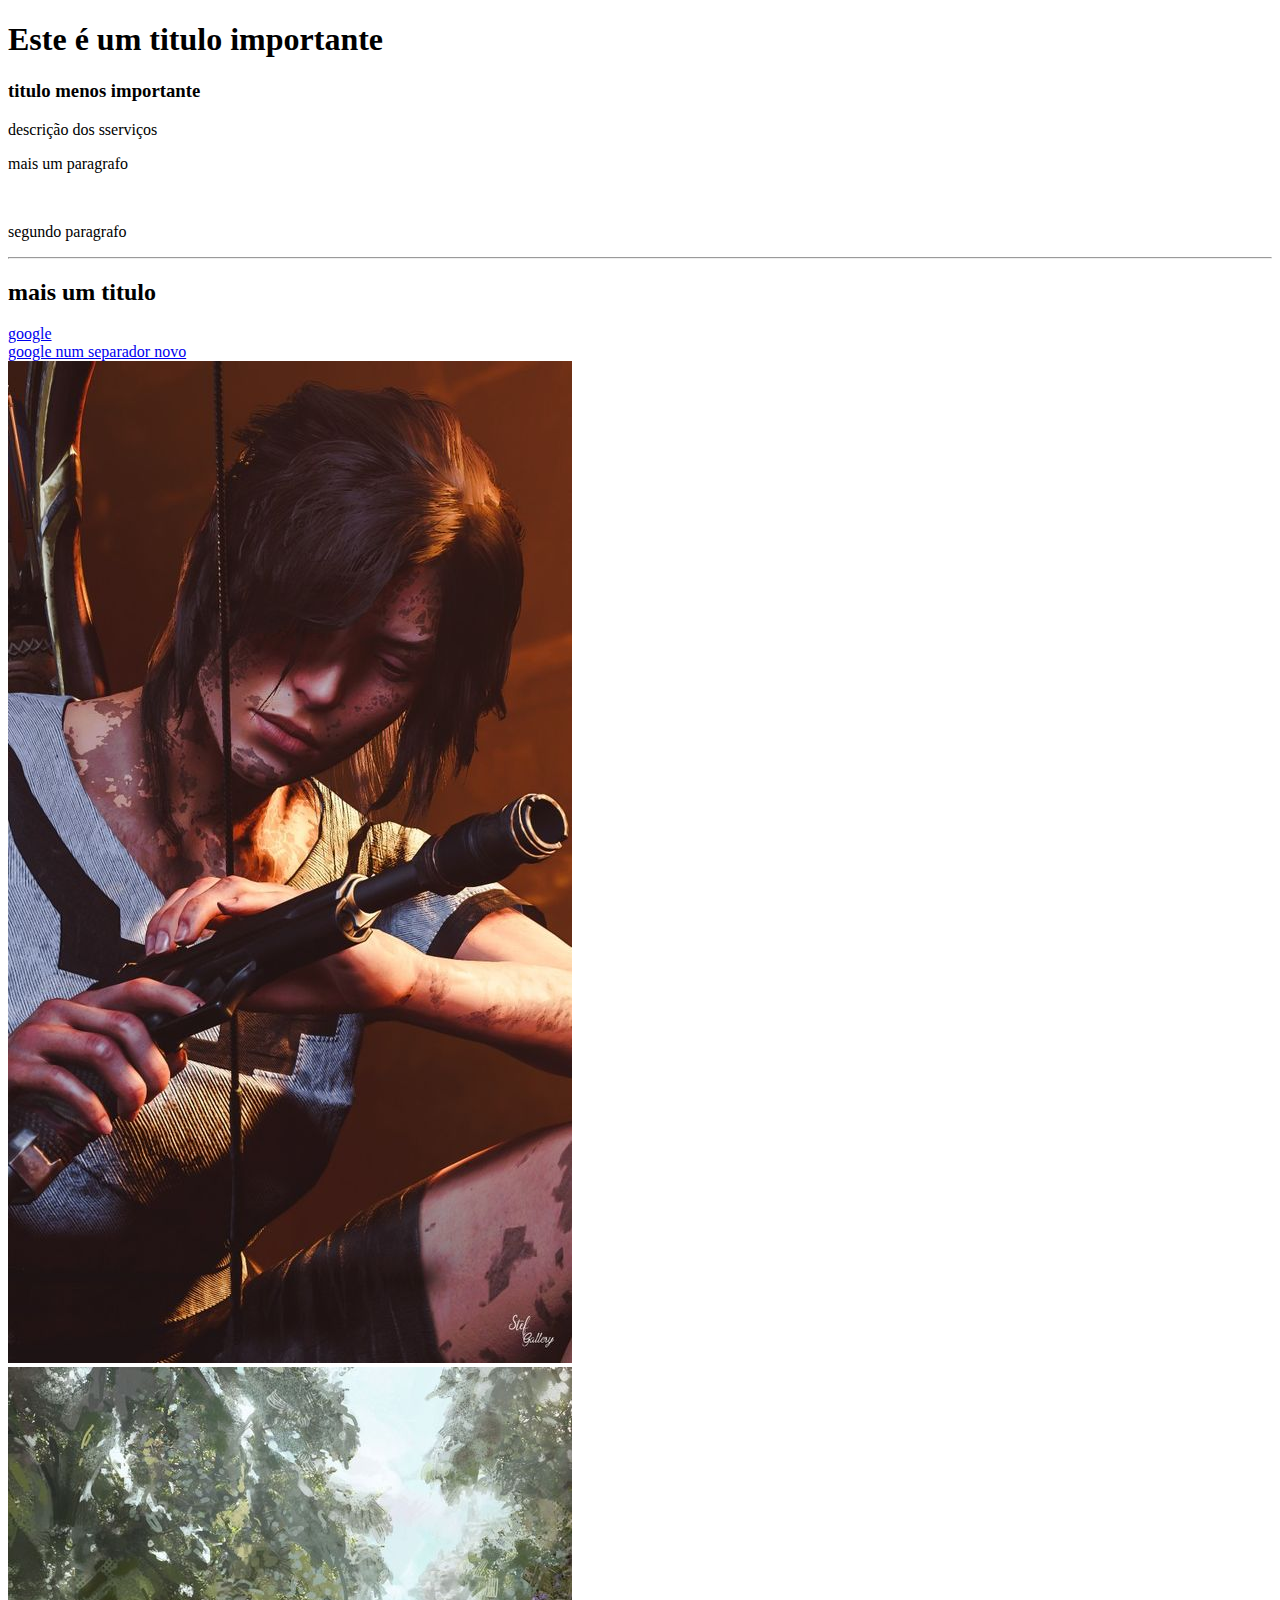
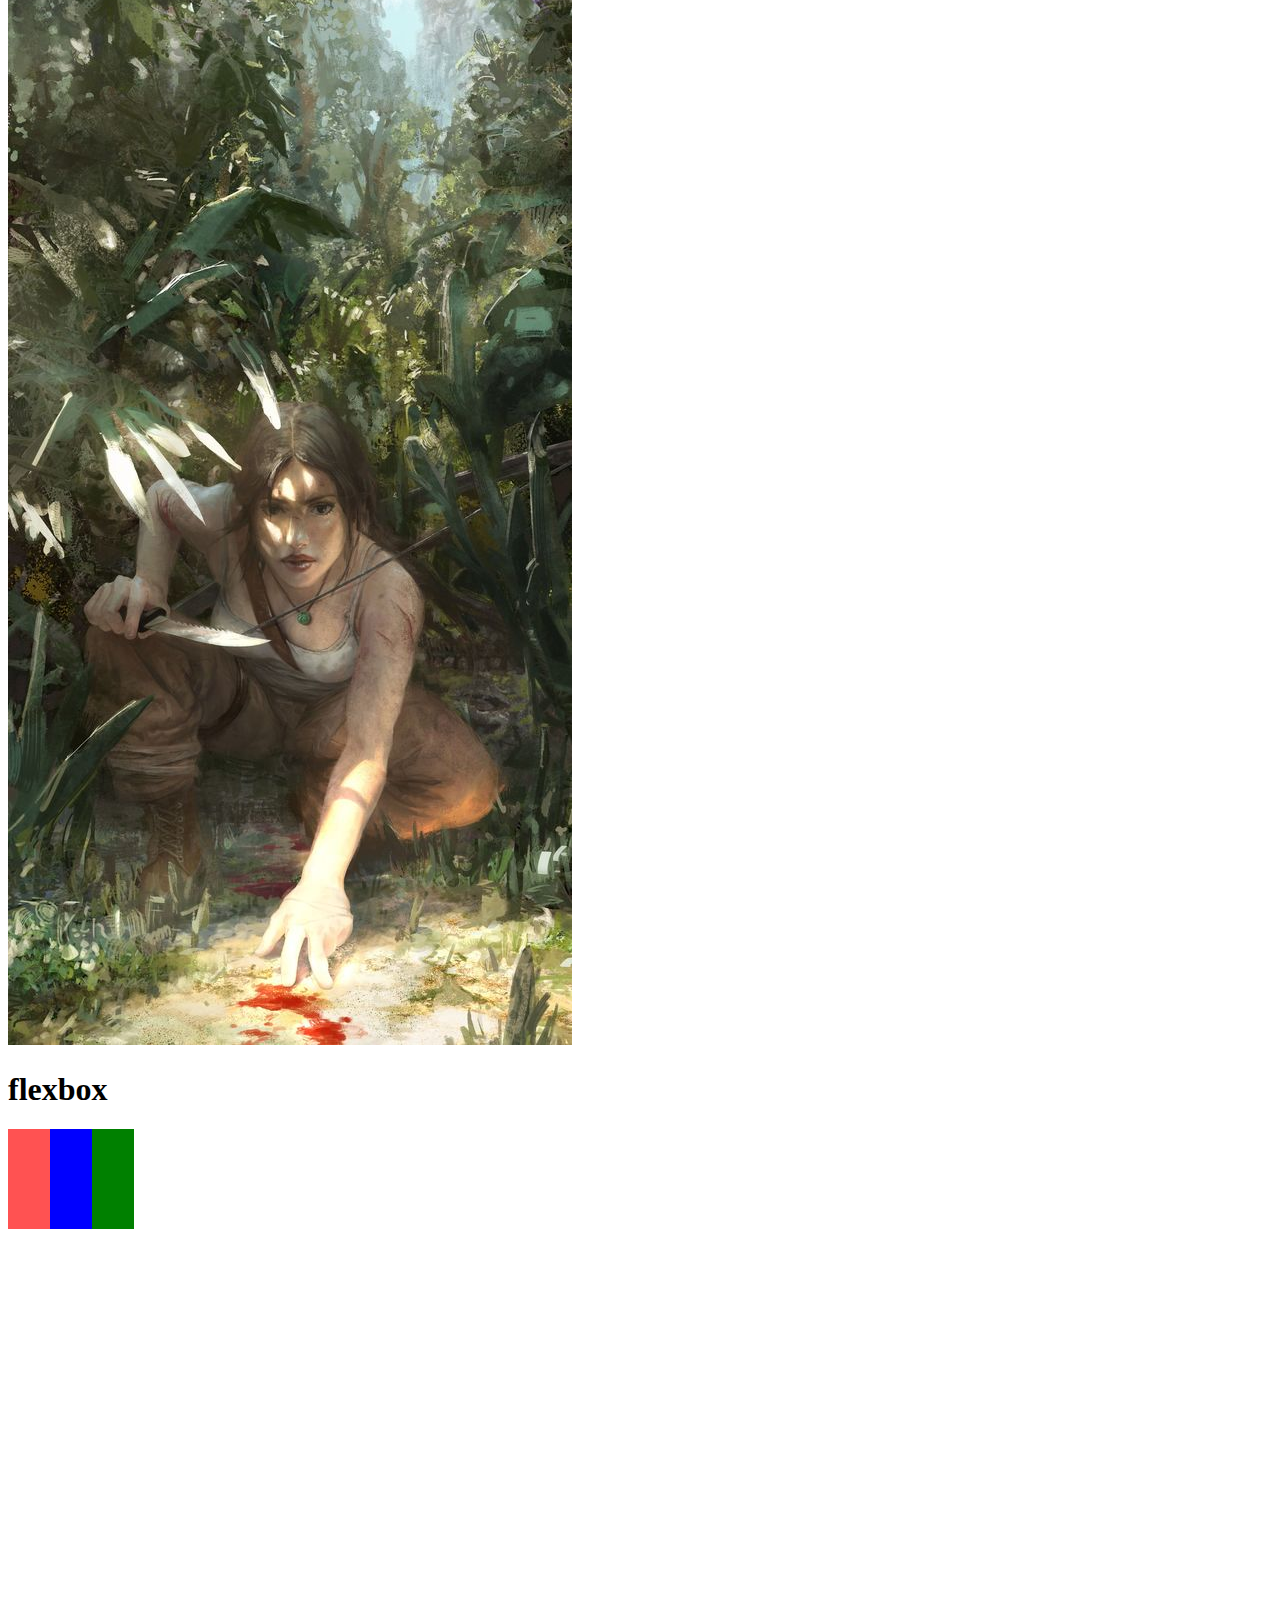
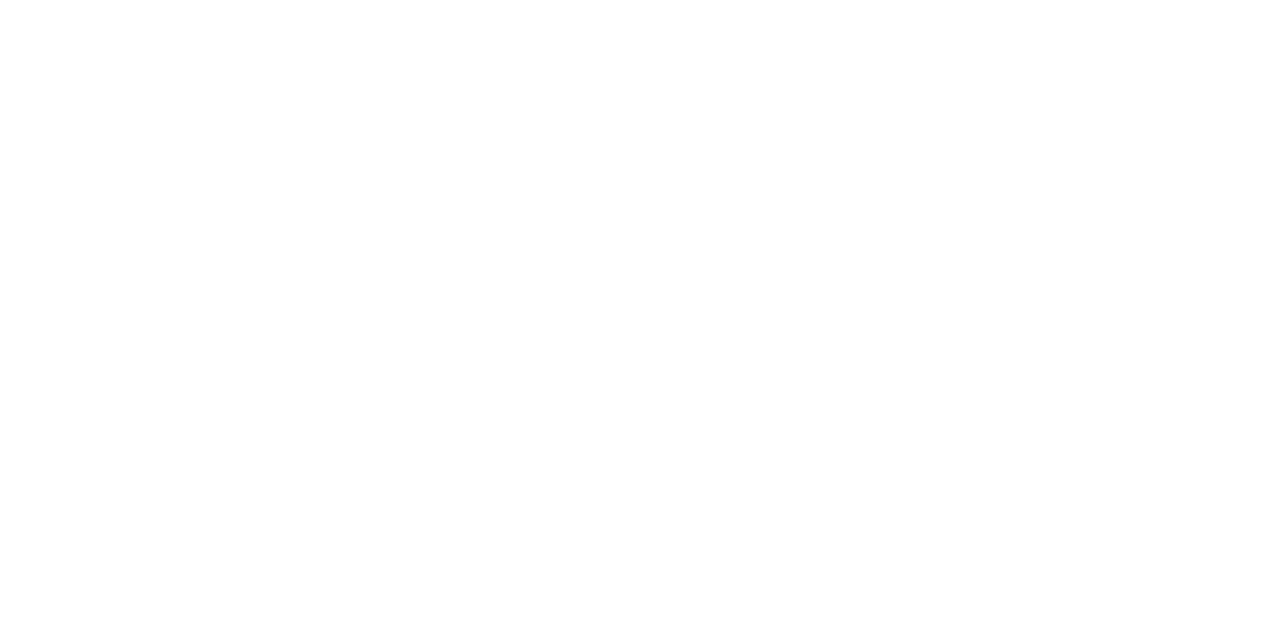
<file: 2_HTML/index.html>
<!DOCTYPE html>
<html>
    <head>
        <title>HTML Fundamentos 2</title> 
    </head>

    <body style="padding-bottom: 1000px">
      <h1>Este é um titulo importante</h1>  
        <h3> titulo menos importante</h3>


        <p> descrição dos sserviços</p>
        <p> mais um paragrafo</p>
        <br> 
        <p> segundo paragrafo</p>
        <hr/> 
        <!-- comentario-->
        <h2> mais um titulo </h2>
         <!-- 5 atributos -->
         <a href=" https://www.google.com"  > google</a>
         <br/>
         
         <!-- 6 link pag nova -->
         <a href=" https://www.google.com"  target="_blank"> google num separador novo </a>
         <br/>
        
         <!-- 7 imagem -->
            <img src="img/1.jpg"/>
            <br/>
        <!-- 8 atributo alt serve para descrever a imagem caso nao apareça -->
        <img src="img/2.jpg" alt="wallpapper"/>
        <flexbox>
            <h1> flexbox</h1>
            <div style="display: flex; flex-direction: row; justify-content: space-between; width: 10%">
                <div style="background-color: rgba(255, 0, 0, 0.678); width: 100px; height: 100px"></div>
                <div style="background-color: blue; width: 100px; height: 100px"></div>
                <div style="background-color: green; width: 100px; height: 100px"></div>
            </div>
        </flexbox>
    </body>
        
</html>
</file>
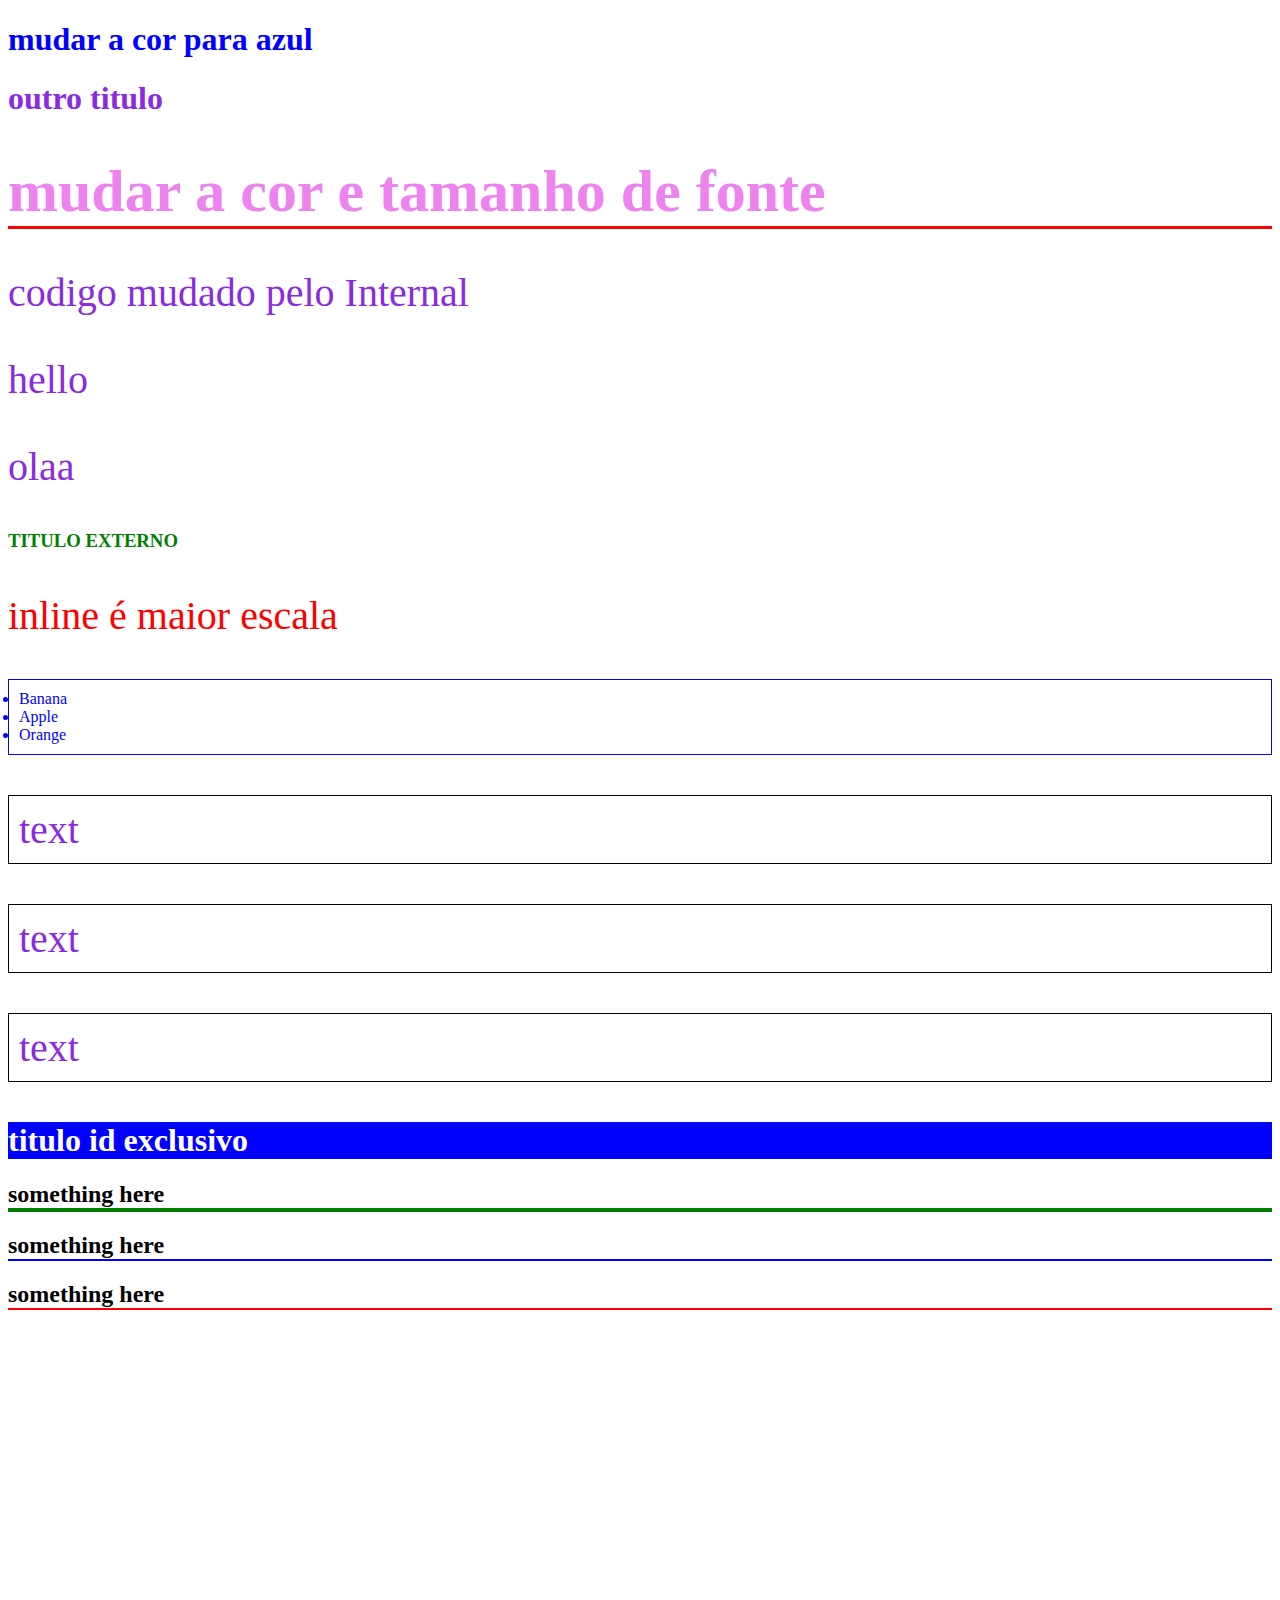
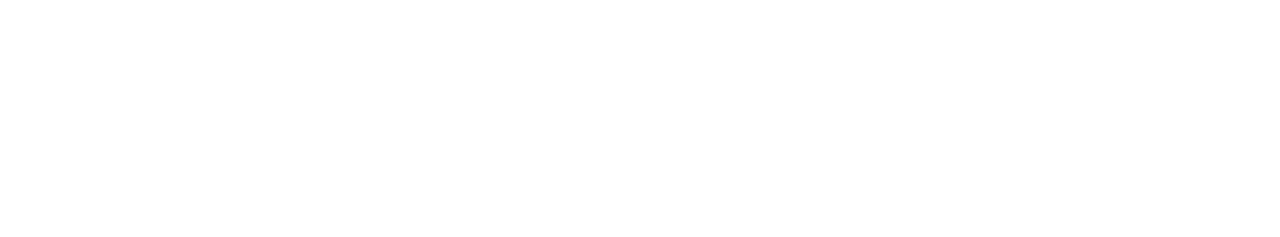
<file: 3_CSS/index.html>
<!DOCTYPE html>
<html lang="en">
<head>
    <meta charset="UTF-8">
    <meta name="viewport" content="width=device-width, initial-scale=1.0">
    <title>CSS</title>
    <!-- 3 Internal CSS -->
    <style> 
        p{
            color:royalblue;
            font-size: 40px;
        }
    </style>

    <!-- 4 External CSS -->
    <!-- Cascading Style Sheets -->
    <link rel="stylesheet" href="styles.css">
    <link rel="stylesheet" href="lists.css">

</head>
<body>
    <!-- 1 Inline CSS -->
    <h1 style="color:blue"> mudar a cor para azul </h1>
    <h1 style="color:blueviolet"> outro titulo </h1>

    <!-- 2 Multiplas regras -->
    <h1 style="color:violet; font-size:60px; border-bottom:3px solid red ;"> mudar a cor e tamanho de fonte</h1>

    <!-- 3 Internal CSS -->
    <p> codigo mudado pelo Internal</p>
    <p>hello</p>
    <p>olaa</p>

    <!-- 4 External CSS --> 
    <h3>TITULO EXTERNO</h3>

    <!-- 5 CSS Ordedm do CSS -->
    <p style="color:red"> inline é maior escala </p>

    <!-- 6 multiplos CSS -->
    <ul> 
        <li>Banana</li>
        <li>Apple</li>
        <li>Orange</li>
    </ul>

    <!-- 8 Classes -->
    <p class="paragraph"> text </p>
    <p class="paragraph"> text </p>
    <p class="paragraph"> text </p>

    <!-- 9 ID -->
    <h1 id="exclusive-title"> titulo id exclusivo</h1>

    <!-- 10 multplicas regras, ordem css -->
    <h2 id="algum-texto" class="titulo">something here</h2>
    <h2  class="titulo">something here</h2>
    <h2>something here</h2>


</body>
</html>
</file>
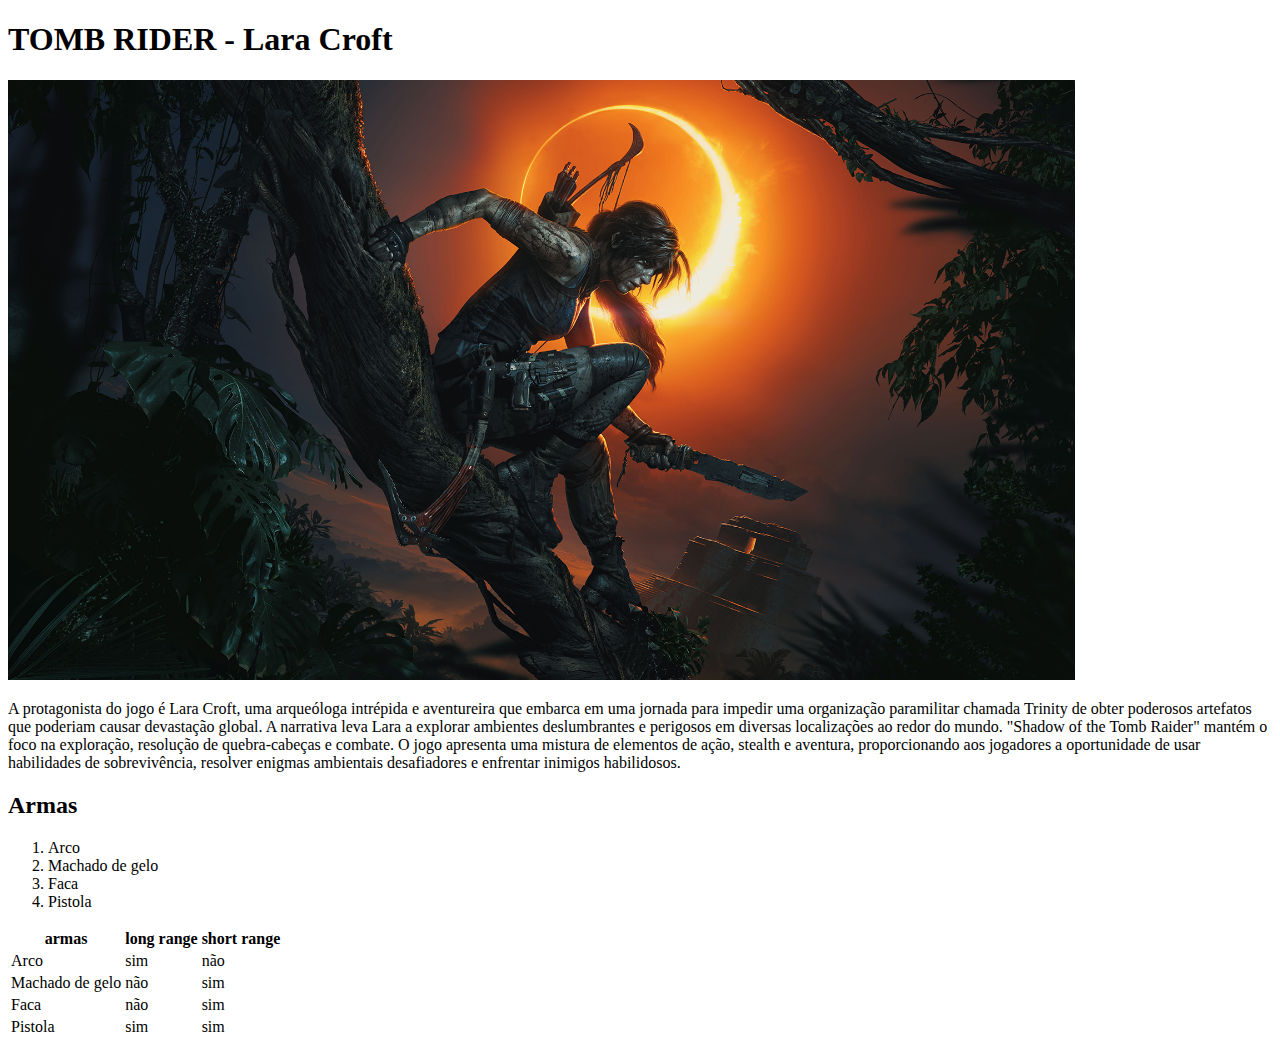
<file: 0_DESAFIOS/desafio1.html>
<!DOCTYPE html>
<html lang="en">
<head>
    <meta charset="UTF-8">
    <meta name="viewport" content="width=device-width, initial-scale=1.0">
    <title>Document</title>
</head>
<body>
    <div>
        <h1> TOMB RIDER - Lara Croft</h1>
        <img src="img/8.jpg" alt="Shadow of the Tomb Rider - Lara Croft" height="600" />
    </div>

    <div>
        <p> A protagonista do jogo é Lara Croft, uma arqueóloga intrépida e aventureira que embarca em uma jornada para impedir uma organização
             paramilitar chamada Trinity de obter poderosos artefatos que poderiam causar devastação global. A narrativa leva Lara a explorar
             ambientes deslumbrantes e perigosos em diversas localizações ao redor do mundo. "Shadow of the Tomb Raider" mantém o foco na exploração,
             resolução de quebra-cabeças e combate. O jogo apresenta uma mistura de elementos de ação, stealth e aventura, proporcionando aos jogadores
             a oportunidade de usar habilidades de sobrevivência, resolver enigmas ambientais desafiadores e enfrentar inimigos habilidosos.</p>
    </div>

    <div>
        <h2> Armas </h2>
        <ol>
            <li> Arco </li>
            <li> Machado de gelo </li>
            <li> Faca </li>
            <li> Pistola </li>
        </ol>
    </div>
    <div>
        <table>
            <tr>
                <th> armas</th>
                <th> long range</th>
                <th> short range</th>
            </tr>
            <tr>
                <td> Arco </td>
                <td> sim </td>
                <td> não </td>
            </tr>
            <tr>
                <td> Machado de gelo </td>
                <td> não </td>
                <td> sim </td>
            </tr>
            <tr>
                <td> Faca </td>
                <td> não </td>
                <td> sim </td>
            </tr>
            <tr>
                <td> Pistola </td>
                <td> sim </td>
                <td> sim </td>
            </tr>

        </table>
    </div>
    
</body>
</html>
</file>
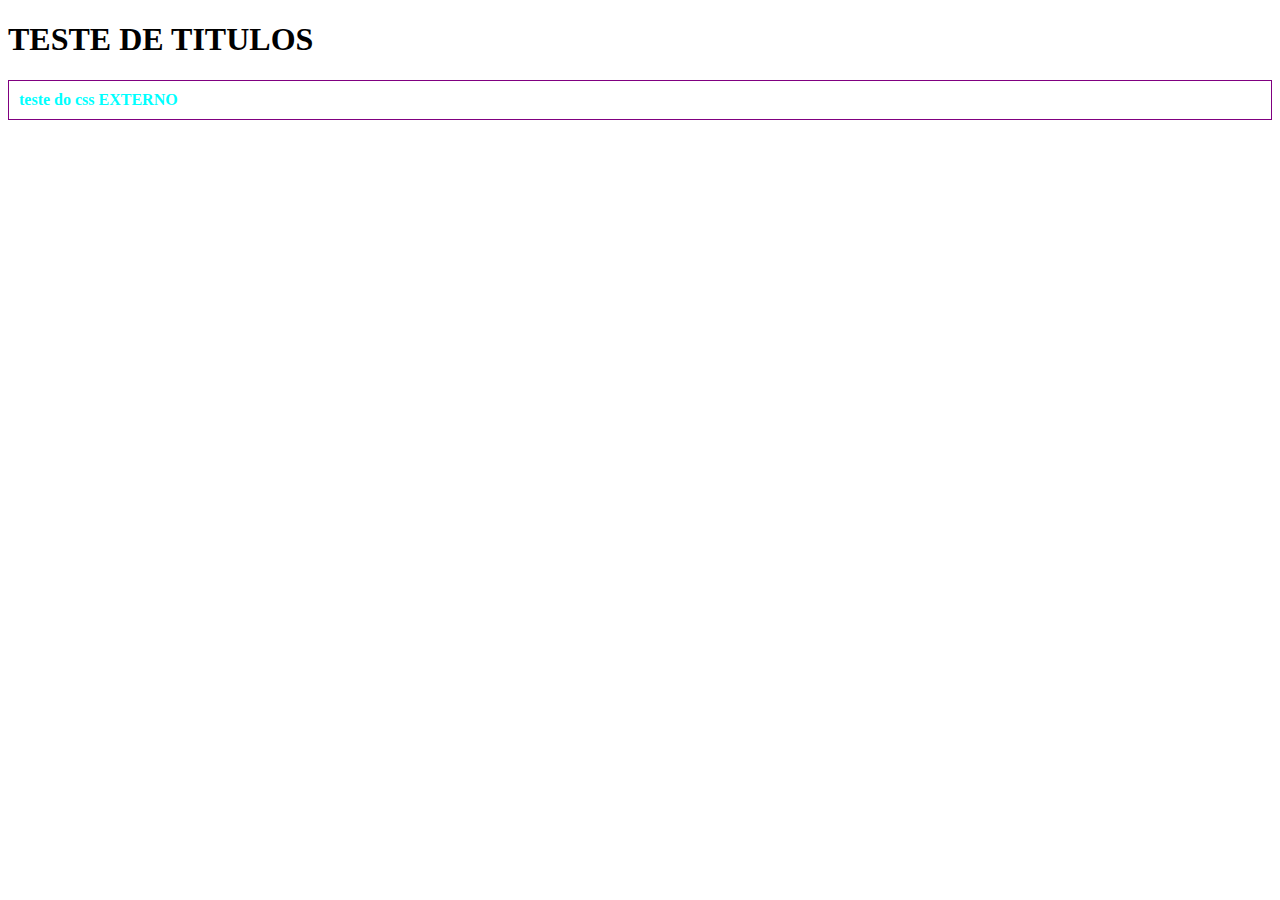
<file: 0_DESAFIOS/desafio2.html>
<!DOCTYPE html>
<html lang="en">
<head>
    <meta charset="UTF-8">
    <meta name="viewport" content="width=device-width, initial-scale=1.0">
    <title>Document</title>
    <link rel="stylesheet" href="titles.css">
</head>
<body>
    <h1> TESTE DE TITULOS</h1>
    <h4> teste do css EXTERNO</h4>


</body>
</html>
</file>
<file: 3_CSS/styles.css>
/* 4 external */

body{
    padding-bottom:500px;
}


h3{
    color: green;
}

p{
    color: blueviolet;
}
/* classes */

.paragraph{

    background-color: iceblue;
    padding: 10px;
    border: 1px solid black;
    
}

/* IDs */

#exclusive-title{
    background-color: blue;
    color: white;
}

/* ordem das regras */

h2{
    border-bottom: 2px solid red;
}

.titulo{
    border-bottom: 2px solid blue;
}

#algum-texto{
    border-bottom: 4px solid green;
}
</file>
<file: 3_CSS/lists.css>
ul{
    border: 1px solid blue;
    padding: 10px;
}

li{
    color : blue;
}
</file>
<file: 0_DESAFIOS/titles.css>
h4{
    color:aqua;
    border : 1px solid purple;
    padding: 10px;
}
</file>
